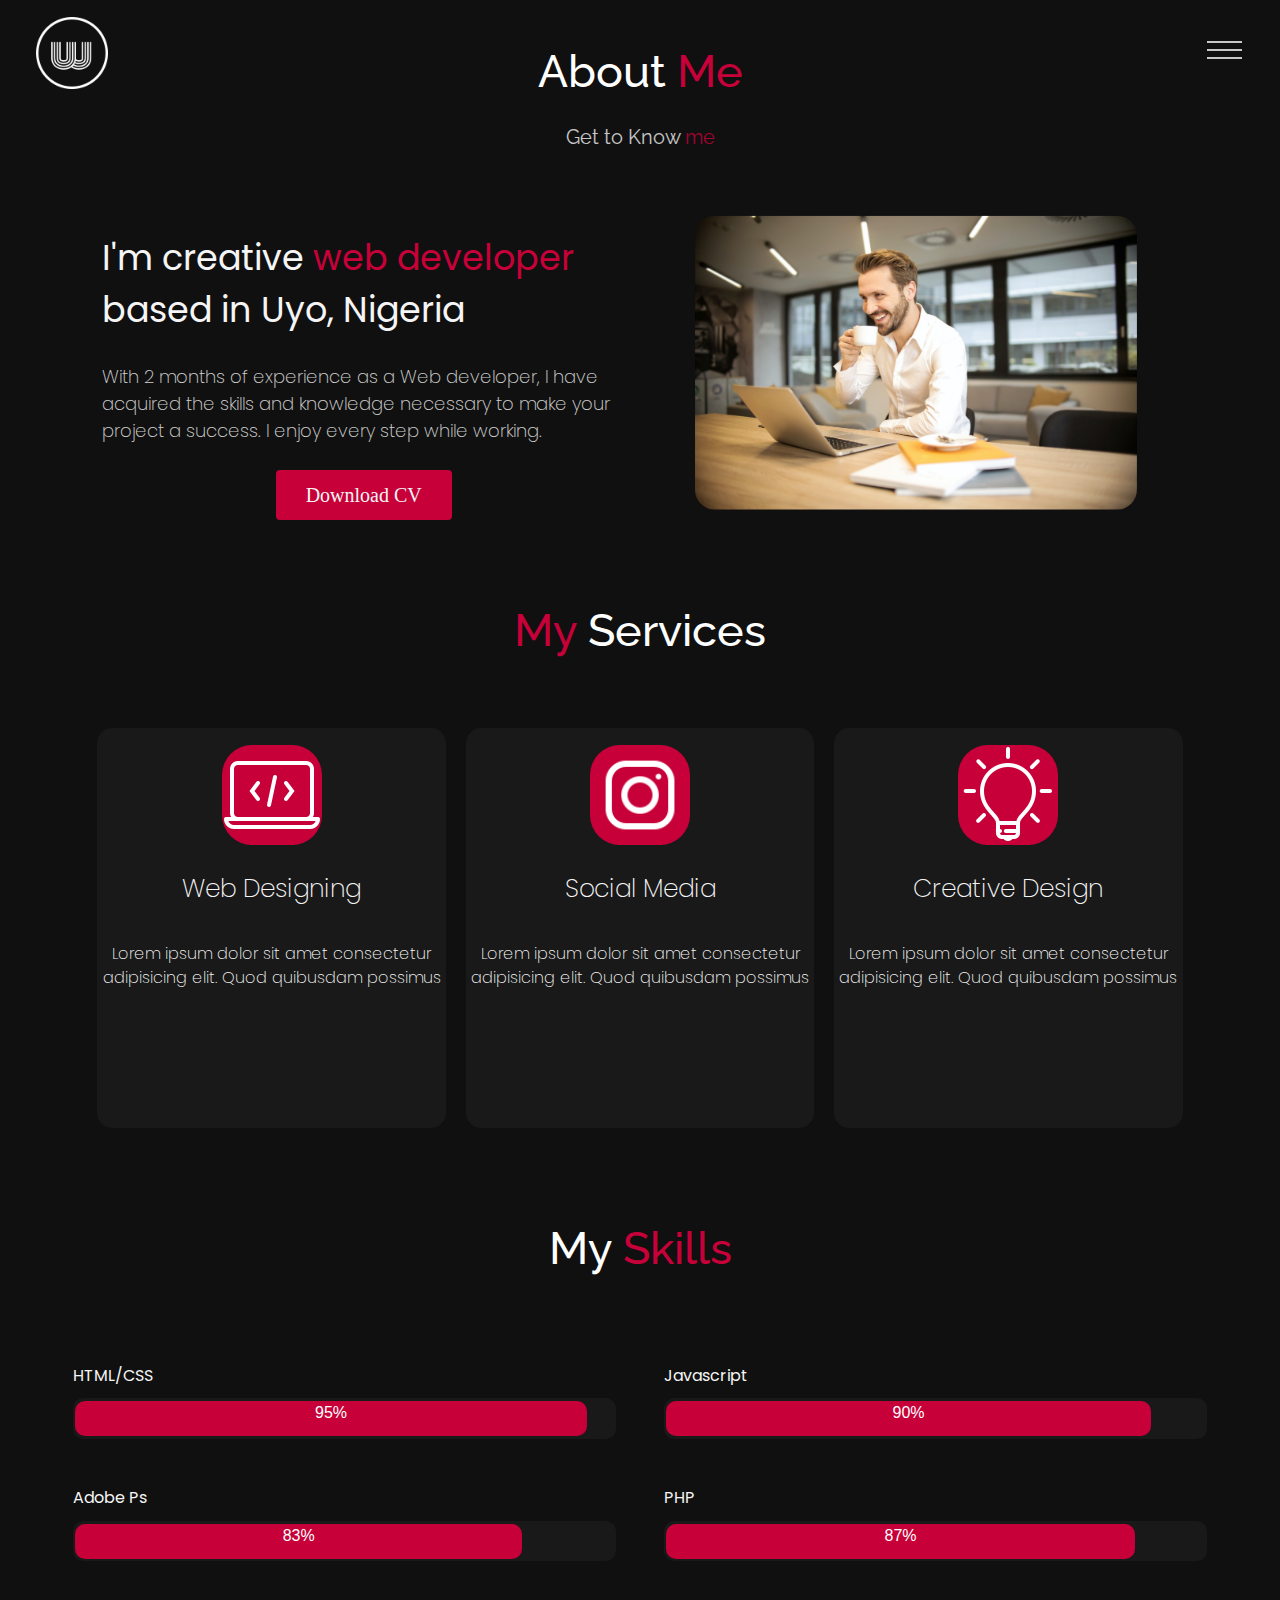
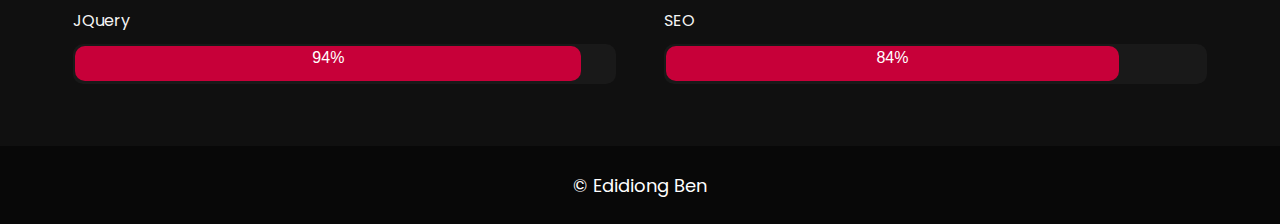
<file: about.html>
<!DOCTYPE html>
<html lang="en">
    <head>
        <meta charset="UTF-8">
        <title>About</title>
        <link rel="stylesheet" href="css/bootstrap.min.css">
        <link rel="stylesheet" href="css/main.css">
        <link rel="stylesheet" href="css/about.css">
        <link rel="icon" href="images/favicon.png">
    </head>
    <body>

        <!--Navigation Section-->
        <nav>
            <a href="index.html"><img src="images/willy%20wonka%20logo.png" class="website-logo" alt="logo"></a>
            <a href="nav.html">
                <div class="menu-bar" onclick="myFunction(this)">
                    <div class="bar1"></div>
                    <div class="bar2"></div>
                    <div class="bar3"></div>
                </div>
            </a>
        </nav>

        <!--About Me Section-->
        <section class="about-me">
            <div class="container-fluid">
                <div class="about-me-holder">
                    <div class="about-me-box sub-heading"><p>About <span class="pink">Me</span></p></div>
                    <div class="get-to-know-me-box minor-heading"><p>Get to Know <span class="pink">me</span></p></div>
                </div>

                <div class="row experience-container">
                    <div class="col-md-6 about-box">
                        <p class="about-first-line">I'm creative <span class="pink"> web developer</span> based in Uyo, Nigeria</p>
                        <p class="about-second-line">With 2 months of experience as a Web developer, I have acquired the skills and knowledge necessary to make your project a success. I enjoy every step while working.</p>
                        <div class="download-cv"><button>Download CV</button></div>
                    </div>

                    <div class="col-md-6 experience-image-box">
                        <img src="images/about.jpg" class="experience-image">
                    </div>
                </div>
            </div>
        </section>

        <!--My Services Section-->
        <section class="my-services">
            <div class="container-fluid">
                <div class="my-services-box sub-heading"><p><span class="pink">My</span> Services</p></div>

                <div class="row my-services-list">
                    <div class="col-lg-4 service-card-holder">
                        <div class="web-designing service-card">
                            <img src="images/coding.png" class="service-card-logo">
                            <div class="service-card-title"><p>Web Designing</p></div>
                            <div class="service-card-explanation">
                                <p>Lorem ipsum dolor sit amet consectetur adipisicing elit. Quod quibusdam possimus</p>
                            </div>
                        </div>
                    </div>

                    <div class="col-lg-4 service-card-holder">
                        <div class="social-media service-card">
                            <img src="images/instagram.png" class="service-card-logo">
                            <div class="service-card-title"><p>Social Media</p></div>
                            <div class="service-card-explanation">
                                <p>Lorem ipsum dolor sit amet consectetur adipisicing elit. Quod quibusdam possimus</p>
                            </div>
                        </div>
                    </div>
                    
                    <div class="col-lg-4 service-card-holder">
                        <div class="creative-design service-card">
                            <img src="images/bulb.png" class="service-card-logo">
                            <div class="service-card-title"><p>Creative Design</p></div>
                            <div class="service-card-explanation">
                                <p>Lorem ipsum dolor sit amet consectetur adipisicing elit. Quod quibusdam possimus</p>
                            </div>
                        </div>
                    </div>
                </div>
            </div>
        </section>

        <section class="my-skills">
            <div class="container-fluid">
                <div class="my-skills-box sub-heading"><p>My <span class="pink">Skills</span></p></div>

                <div class="row my-skills-list">
                    <div class="col-md-6 html/css skill-card">
                        <div class="skill-title">HTML/CSS</div>
                        <div class="skill-percentage">
                            <div class="percent">95%</div>
                        </div>
                    </div>

                    <div class="col-md-6 javascript skill-card">
                        <div class="skill-title">Javascript</div>
                        <div class="skill-percentage">
                            <div class="percent">90%</div>
                        </div>
                    </div>

                    <div class="col-md-6 adobe-ps skill-card">
                        <div class="skill-title">Adobe Ps</div>
                        <div class="skill-percentage">
                            <div class="percent">83%</div>
                        </div>
                    </div>

                    <div class="col-md-6 php skill-card">
                        <div class="skill-title">PHP</div>
                        <div class="skill-percentage">
                            <div class="percent">87%</div>
                        </div>
                    </div>

                    <div class="col-md-6 jquery skill-card">
                        <div class="skill-title">JQuery</div>
                        <div class="skill-percentage">
                            <div class="percent">94%</div>
                        </div>
                    </div>

                    <div class="col-md-6 seo skill-card">
                        <div class="skill-title">SEO</div>
                        <div class="skill-percentage">
                            <div class="percent">84%</div>
                        </div>
                    </div>
                </div>
            </div>
        </section>

        <footer>
            <div class="footer-text">&copy Edidiong Ben</div>
        </footer>

        <!--Bootstrap Scripts-->
        <script src="js/jquery.slim.min.js"></script>
        <script src="js/bootstrap.bundle.min.js"></script>
        <script src="js/index.js"></script>
        <script type="text/javascript" src="js/text-rotate.js"></script>
    </body>
</html>
</file>
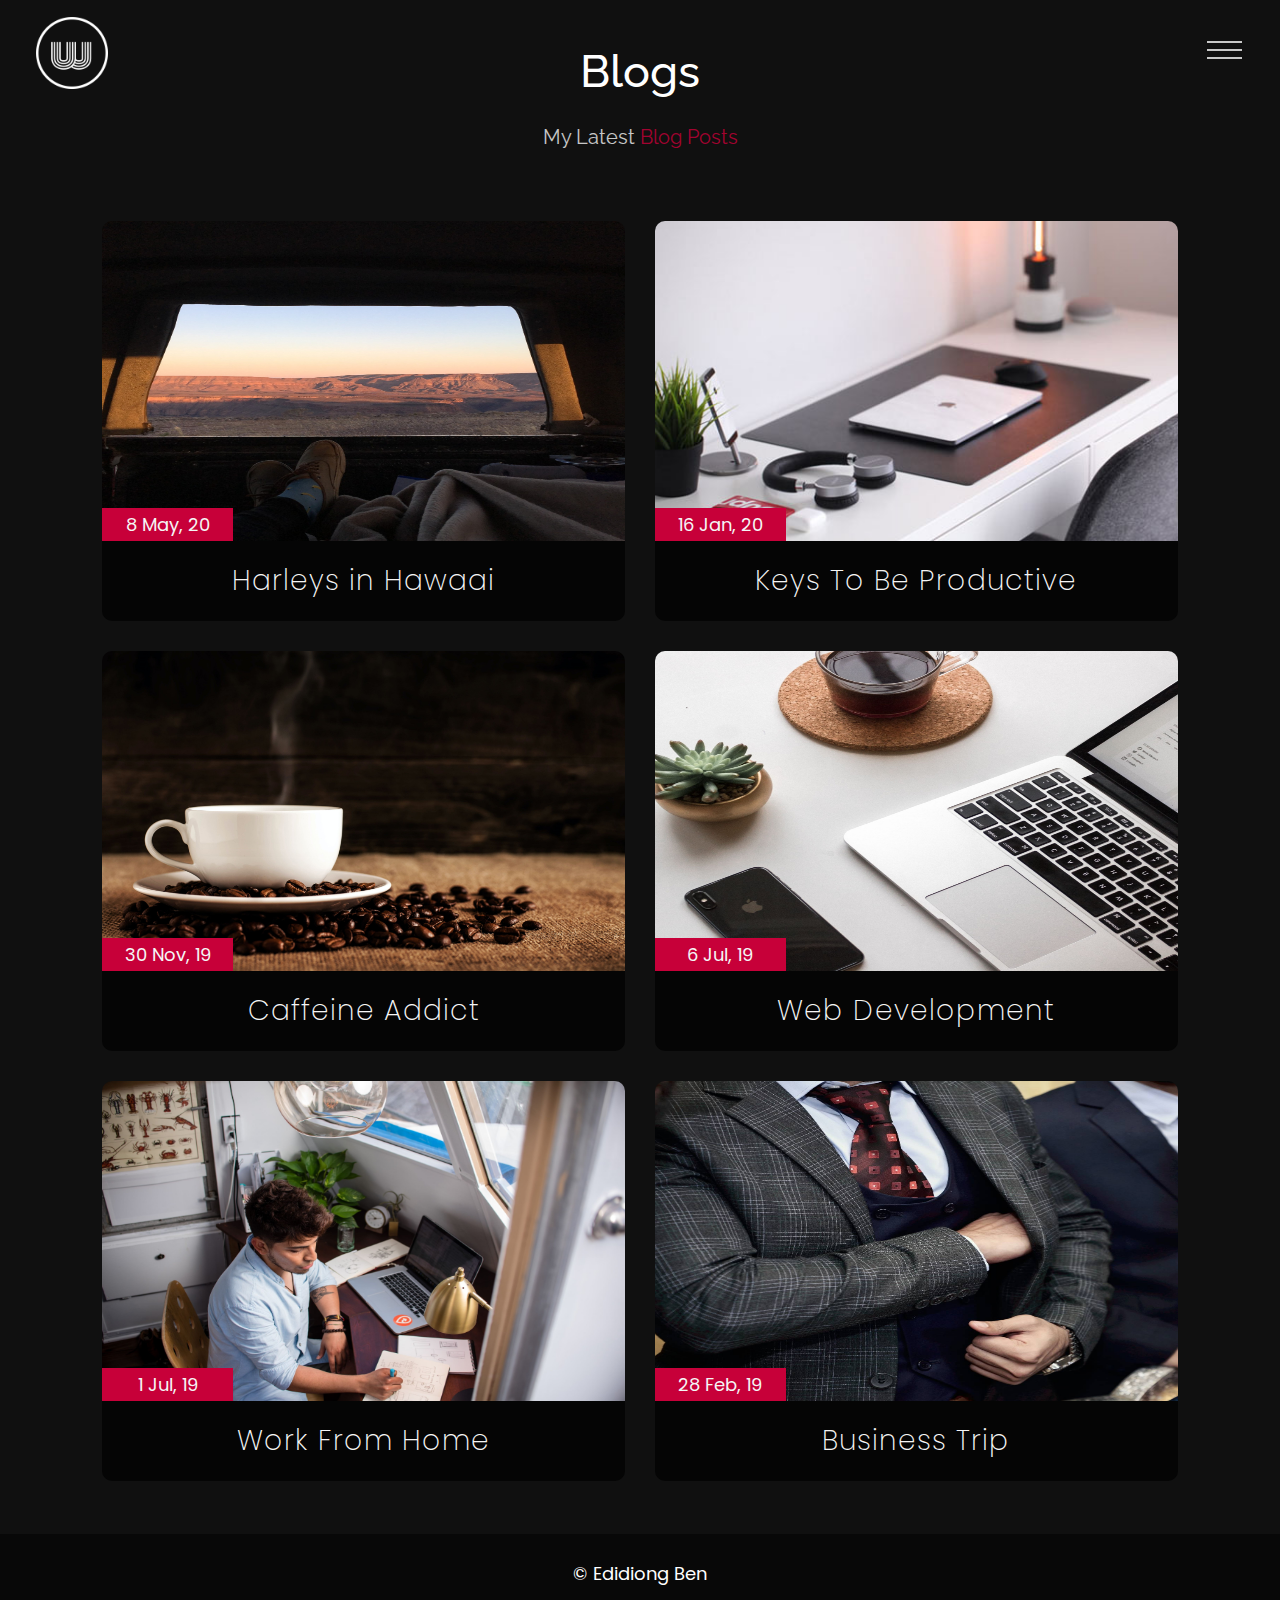
<file: blogs.html>
<!DOCTYPE html>
<html lang="en">
    <head>
        <meta charset="UTF-8">
        <title>Blogs</title>
        <link rel="stylesheet" href="css/bootstrap.min.css">
        <link rel="stylesheet" href="css/main.css">
        <link rel="stylesheet" href="css/blogs.css">
        <link rel="icon" href="images/favicon.png">
    </head>
    <body>

        <!--Navigation Section-->
        <nav>
            <a href="index.html"><img src="images/willy%20wonka%20logo.png" class="website-logo" alt="logo"></a>
            <a href="nav.html">
                <div class="menu-bar" onclick="myFunction(this)">
                    <div class="bar1"></div>
                    <div class="bar2"></div>
                    <div class="bar3"></div>
                </div>
            </a>
        </nav>

        <!--Blogs Section-->
        <section class="blogs">
            <div class="container-fluid">
                <div class="blogs-holder">
                    <div class="blog-box sub-heading"><p>Blogs</p></div>
                    <div class="my-latest-blog-posts-box minor-heading"><p>My Latest <span class="pink">Blog Posts</span></p></div>
                </div>

                <div class="row blog-posts-list">
                    <div class="col-lg-6 blog-post-card-holder">
                        <div class="harleys-in-hawaai blog-post-card">
                            <div class="blog-post-img-holder">
                                <img src="images/post-one.jpg" class="blog-post-img">
                                <div class="date-holder">8 May, 20</div>
                            </div>
                            <div class="blog-post-description-holder">
                                <p class="blog-post-description">Harleys in Hawaai</p>
                            </div>
                        </div>
                    </div>

                    <div class="col-lg-6 blog-post-card-holder">
                        <div class="keys-to-be-productive blog-post-card">
                            <div class="blog-post-img-holder">
                                <img src="images/post-two.jpg" class="blog-post-img">
                                <div class="date-holder">16 Jan, 20</div>
                            </div>
                            <div class="blog-post-description-holder">
                                <p class="blog-post-description">Keys To Be Productive</p>
                            </div>
                        </div>
                    </div>

                    <div class="col-lg-6 blog-post-card-holder">
                        <div class="caffeine-addict blog-post-card">
                            <div class="blog-post-img-holder">
                                <img src="images/post-three.jpg" class="blog-post-img">
                                <div class="date-holder">30 Nov, 19</div>
                            </div>
                            <div class="blog-post-description-holder">
                                <p class="blog-post-description">Caffeine Addict</p>
                            </div>
                        </div>
                    </div>

                    <div class="col-lg-6 blog-post-card-holder">
                        <div class="web-development blog-post-card">
                            <div class="blog-post-img-holder">
                                <img src="images/post-four.jpg" class="blog-post-img">
                                <div class="date-holder">6 Jul, 19</div>
                            </div>
                            <div class="blog-post-description-holder">
                                <p class="blog-post-description">Web Development</p>
                            </div>
                        </div>
                    </div>

                    <div class="col-lg-6 blog-post-card-holder">
                        <div class="work-from-home blog-post-card">
                            <div class="blog-post-img-holder">
                                <img src="images/post-five.jpg" class="blog-post-img">
                                <div class="date-holder">1 Jul, 19</div>
                            </div>
                            <div class="blog-post-description-holder">
                                <p class="blog-post-description">Work From Home</p>
                            </div>
                        </div>
                    </div>

                    <div class="col-lg-6 blog-post-card-holder">
                        <div class="business-trip blog-post-card">
                            <div class="blog-post-img-holder">
                                <img src="images/post-six.jpg" class="blog-post-img">
                                <div class="date-holder">28 Feb, 19</div>
                            </div>
                            <div class="blog-post-description-holder">
                                <p class="blog-post-description">Business Trip</p>
                            </div>
                        </div>
                    </div>
                </div>

            </div>
        </section>


        <footer>
            <div class="footer-text">&copy Edidiong Ben</div>
        </footer>

        <!--Bootstrap Scripts-->
        <script src="js/jquery.slim.min.js"></script>
        <script src="js/bootstrap.bundle.min.js"></script>
        <script src="js/index.js"></script>
        <script type="text/javascript" src="js/text-rotate.js"></script>
    </body>
</html>
</file>
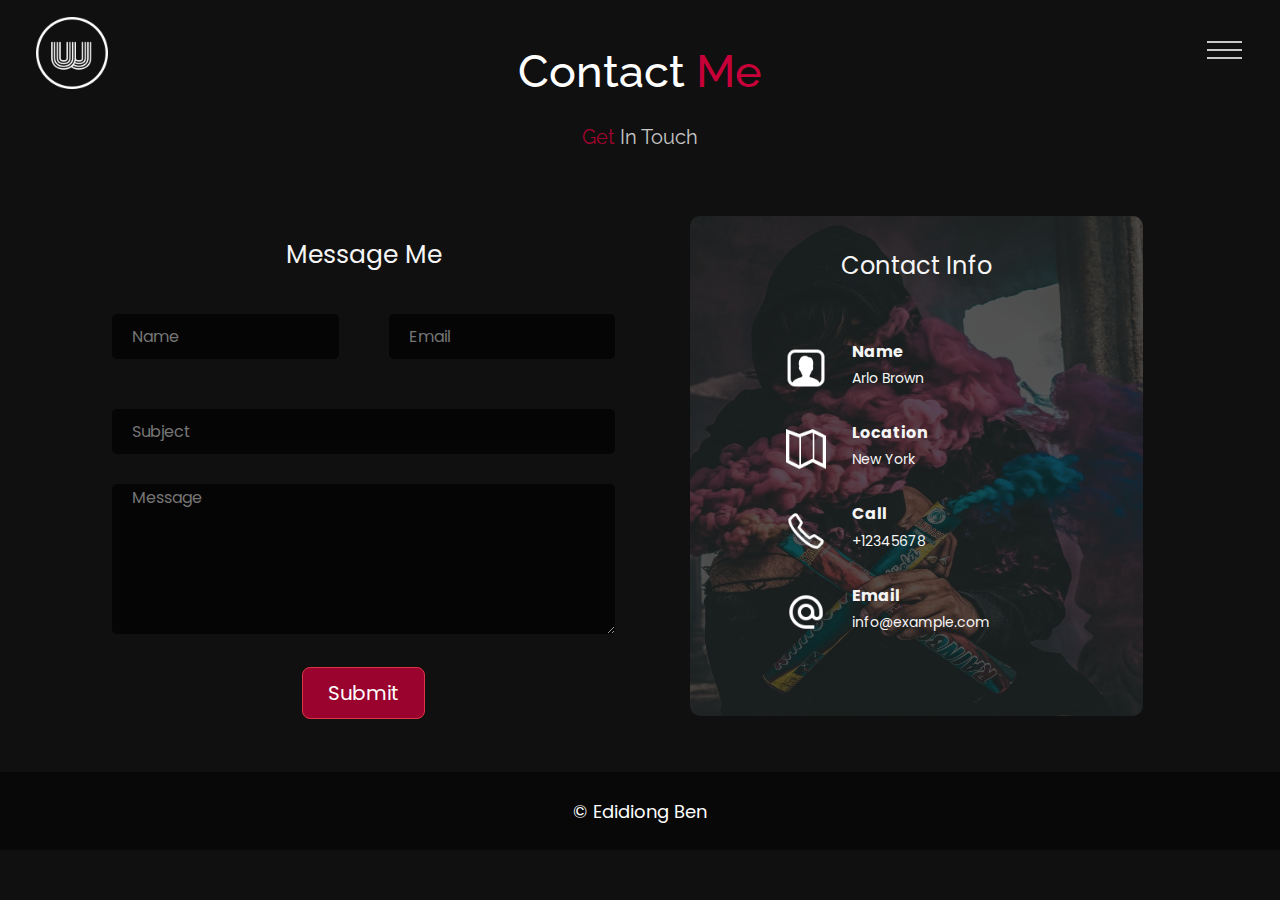
<file: contact.html>
<!DOCTYPE html>
<html lang="en">
    <head>
        <meta charset="UTF-8">
        <title>Contact Me</title>
        <link rel="stylesheet" href="css/bootstrap.min.css">
        <link rel="stylesheet" href="css/main.css">
        <link rel="stylesheet" href="css/contact.css">
        <link rel="icon" href="images/favicon.png">
    </head>
    <body>

        <!--Navigation Section-->
        <nav>
             <a href="index.html"><img src="images/willy%20wonka%20logo.png" class="website-logo" alt="logo"></a>
            <a href="nav.html">
                <div class="menu-bar" onclick="myFunction(this)">
                    <div class="bar1"></div>
                    <div class="bar2"></div>
                    <div class="bar3"></div>
                </div>
            </a>
        </nav>

        <!--Contact Me Section-->
        <section class="blogs">
            <div class="container-fluid">
                <div class="blogs-holder">
                    <div class="blog-box sub-heading"><p>Contact <span class="pink">Me</span> </p></div>
                    <div class="my-latest-blog-posts-box minor-heading"><p><span class="pink">Get </span> In Touch</p></div>
                </div>

                <div class="row contact-row">
                    <div class="col-lg-6 form-col contact-col">
                        <div class="message-me-box"><p>Message Me</p></div>

                        <form action="#" method="post" class="contact-form">
                            <div class="name-email">
                                <input type="text" name="name" id="name" placeholder="Name" class="input-box" >
                                <input type="email" name="email" id="email" placeholder="Email" class="input-box"><br>
                            </div>

                            <div class="subject-message">
                                <input type="text" name="subject" id="subject" placeholder="Subject" class="input-box">
                                <textarea name="message" id="message" placeholder="Message" class="input-box"></textarea>
                            </div>

                            <div class="submit-button">
                                <div class="view-project-button">
                                    <button type="submit" class="btn btn-danger btn-lg">Submit</button>
                                </div>
                            </div>
                        </form>
                    </div>

                    <div class="col-lg-6 contact-info-col contact-col">
                        <div class="contact-back-holder">
                            <div class="info-holder">
                                <div class="contact-info-box"><p>Contact Info</p></div>
                                <div class="info">
                                    <div class="contact-card-details-holder">
                                        <div class="contact-card-detail">
                                            <div class="contact-card-detail-picture-holder">
                                                <img src="images/icon-name.png" class="contact-card-detail-picture">
                                            </div>
                                            <div class="contact-card-detail-info">
                                                <div class="contact-card-detail-title">Name</div>
                                                <div class="contact-card-detail-desc">Arlo Brown</div>
                                            </div>
                                        </div>
                                        <div class="contact-card-detail">
                                            <div class="contact-card-detail-picture-holder">
                                                <img src="images/icon-location.png" class="contact-card-detail-picture">
                                            </div>
                                            <div class="contact-card-detail-info">
                                                <div class="contact-card-detail-title">Location</div>
                                                <div class="contact-card-detail-desc">New York</div>
                                            </div>
                                        </div>
                                        <div class="contact-card-detail">
                                            <div class="contact-card-detail-picture-holder">
                                                <img src="images/icon-phone.png" class="contact-card-detail-picture">
                                            </div>
                                            <div class="contact-card-detail-info">
                                                <div class="contact-card-detail-title">Call</div>
                                                <div class="contact-card-detail-desc">+12345678</div>
                                            </div>
                                        </div>
                                        <div class="contact-card-detail">
                                            <div class="contact-card-detail-picture-holder">
                                                <img src="images/icon-email.png" class="contact-card-detail-picture">
                                            </div>
                                            <div class="contact-card-detail-info">
                                                <div class="contact-card-detail-title">Email</div>
                                                <div class="contact-card-detail-desc">info@example.com</div>
                                            </div>
                                        </div>
                                    </div>
                                </div>
                            </div>
                            <img src="images/contact-back.jpg" class="contact-back">
                        </div>
                    </div>
                </div>
            </div>
        </section>


        <footer>
            <div class="footer-text">&copy Edidiong Ben</div>
        </footer>

        <!--Bootstrap Scripts-->
        <script src="js/jquery.slim.min.js"></script>
        <script src="js/bootstrap.bundle.min.js"></script>
        <script src="js/index.js"></script>
        <script type="text/javascript" src="js/text-rotate.js"></script>
    </body>
</html>
</file>
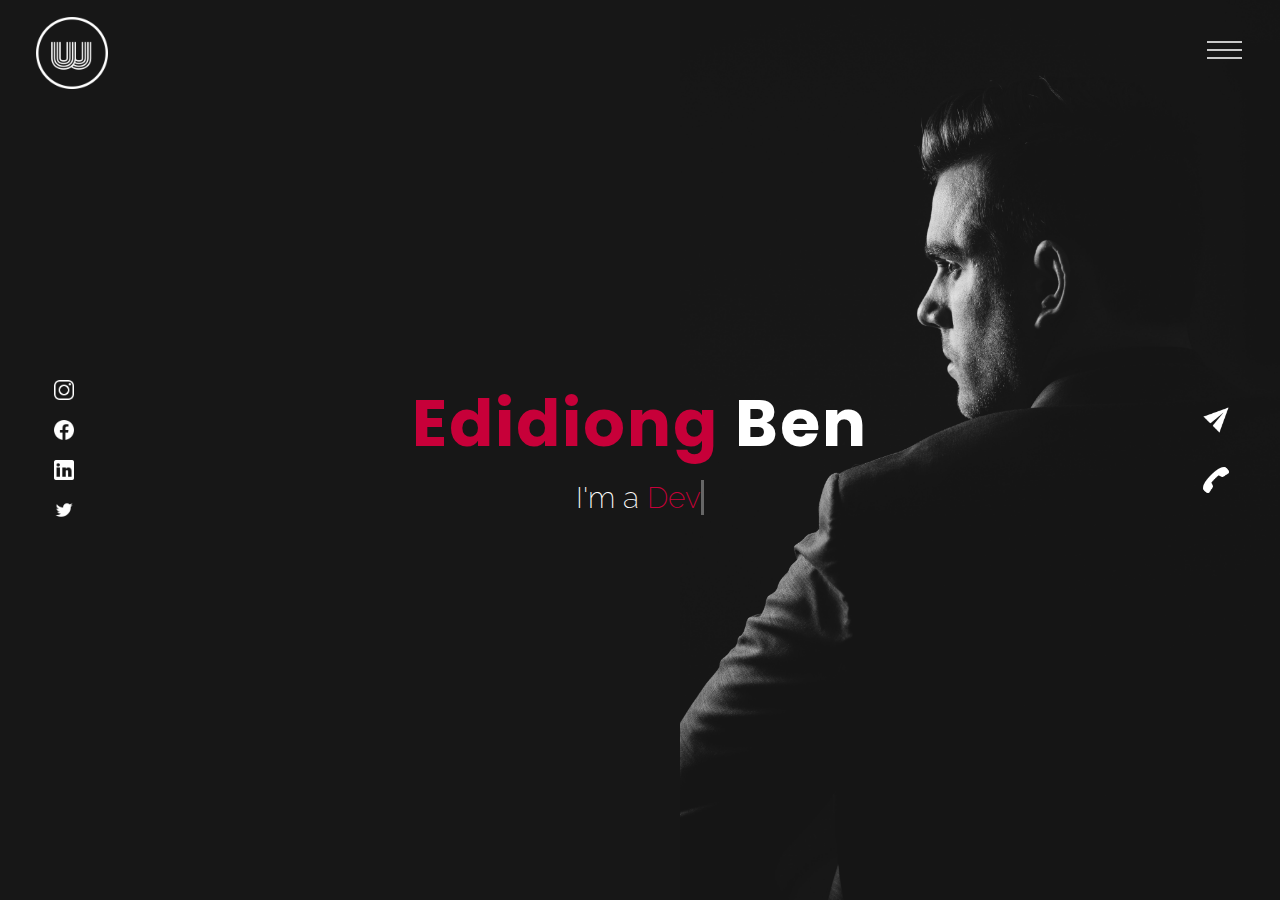
<file: home.html>
<!DOCTYPE html>
<html lang="en">
    <head>
        <meta charset="UTF-8">
        <title>Home</title>
        <link rel="stylesheet" href="css/bootstrap.min.css">
        <link rel="stylesheet" href="css/main.css">
        <link rel="stylesheet" href="css/home.css">
        <link rel="icon" href="images/favicon.png">
    </head>
    <body>

        <!--Navigation Section-->
        <nav>
            <a href="home.html"><img src="images/willy%20wonka%20logo.png" class="website-logo" alt="logo"></a>
            <a href="nav.html">
                <div class="menu-bar" onclick="myFunction(this)">
                    <div class="bar1"></div>
                    <div class="bar2"></div>
                    <div class="bar3"></div>
                </div>
            </a>
        </nav>


        <!--Header Section-->
        <header>
            <img src="images/man.jpg" class="my-picture" alt="edidiong-ben">

            <div class="left-pane pane">
                <div class="logo-carousel">
                    <a href="https://www.instagram.com/iamemmanueludosen/?hl=en" target="_blank"><div class="logo-holder"><img src="images/instagram%20logo.png" class="logo" alt="logo"></div></a>
                    <a href="https://web.facebook.com/Solvedissues/" target="_blank"><div class="logo-holder"><img src="images/facebook%20logo.png" class="logo" alt="logo"></div></a>
                    <div class="logo-holder"><img src="images/linkedin%20logo.png" class="logo" alt="logo"></div>
                    <a href="https://twitter.com/zeropointitfirm" target="_blank"><div class="logo-holder"><img src="images/twitter%20logo.png" class="logo" alt="logo"></div></a>
                </div>
            </div>

            <div class="right-pane pane">
                <div class="logo-carousel">
                    <div class="logo-holder"><img src="images/mail.png" class="logo" alt="logo"></div>
                    <div class="logo-holder"><img src="images/call.png" class="logo" alt="logo"></div>
                </div>
            </div>

            <div class="intro-box">
                <div class="name"><p><span class="pink">Edidiong </span>Ben</p></div>
                <div class="skills">
                    <p>I'm a <span class="txt-rotate pink" data-period="2000" data-rotate='[ "Developer.", "Designer.", "Freelancer.", "Blogger.", "Pretty Guy." ]'></span></p>
                </div>
            </div>

        </header>

        <!--Bootstrap Scripts-->
        <script src="js/jquery.slim.min.js"></script>
        <script src="js/bootstrap.bundle.min.js"></script>
        <script src="js/index.js"></script>
        <script type="text/javascript" src="js/text-rotate.js"></script>
    </body>
</html>
</file>
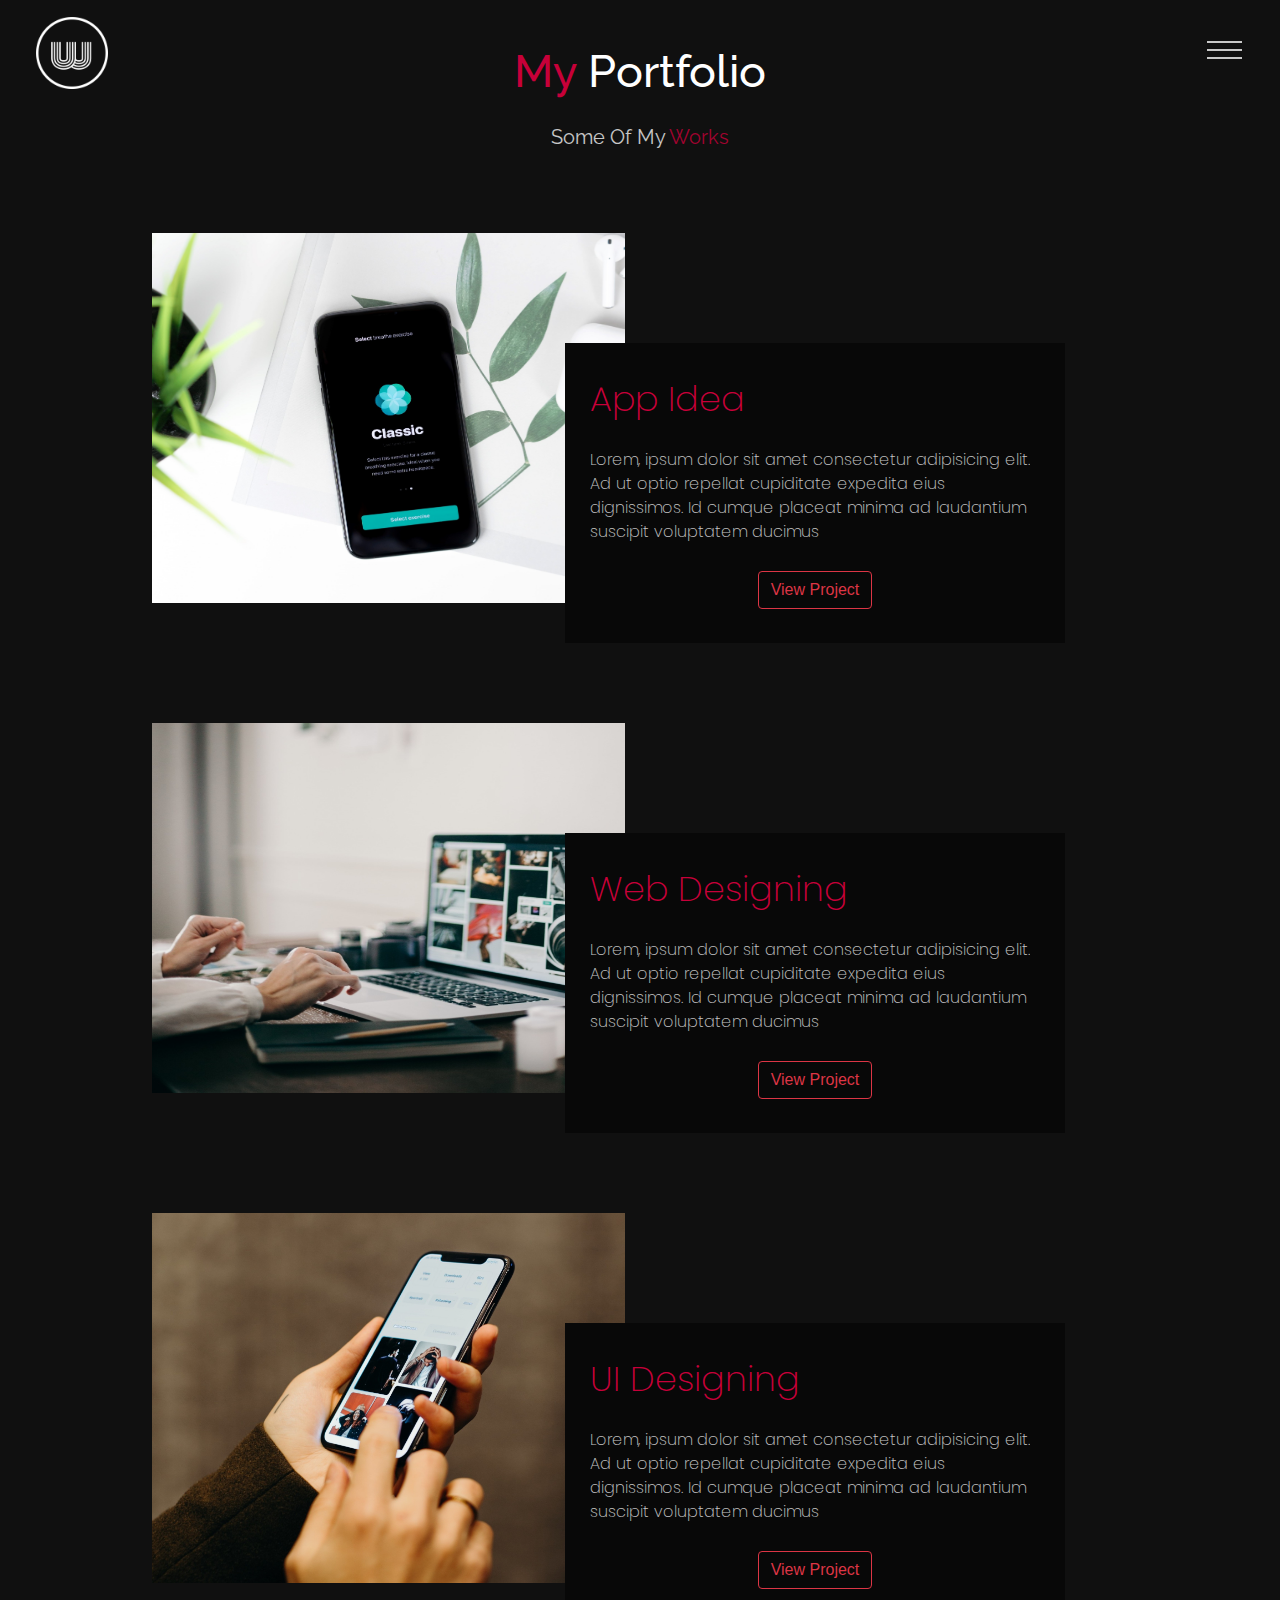
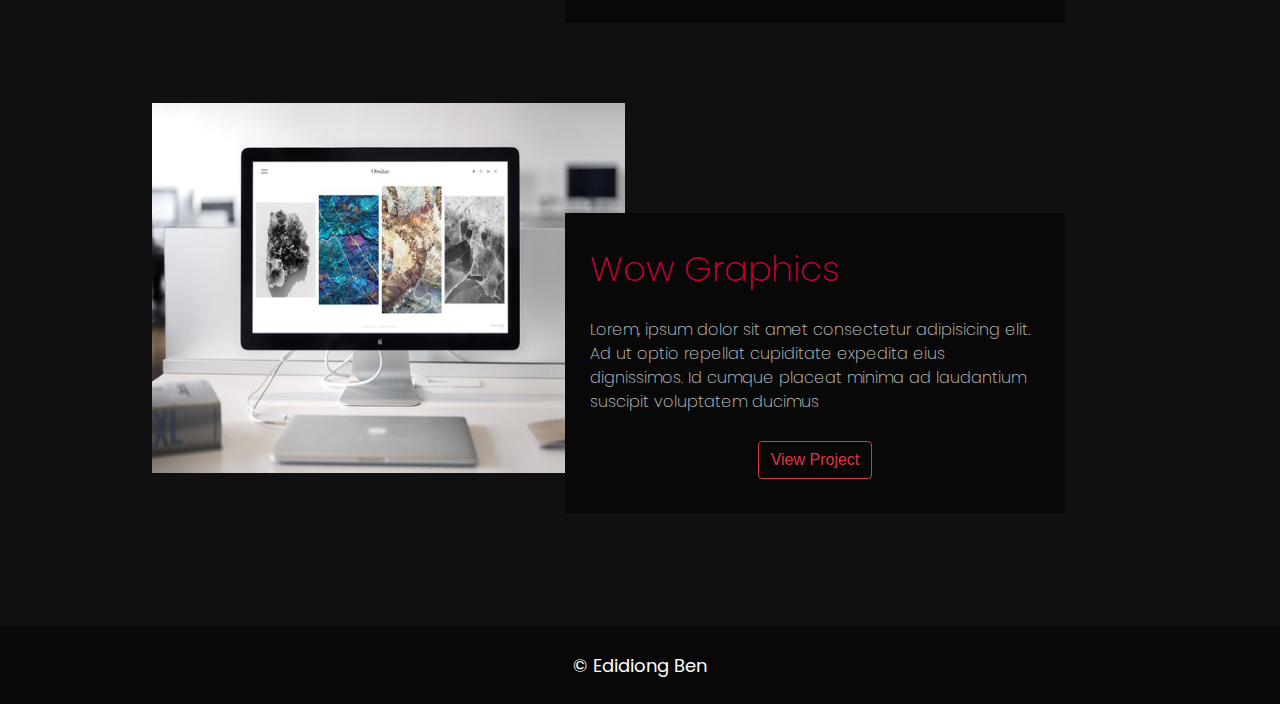
<file: portfolio.html>
<!DOCTYPE html>
<html lang="en">
    <head>
        <meta charset="UTF-8">
        <title>My Portfolio</title>
        <link rel="stylesheet" href="css/bootstrap.min.css">
        <link rel="stylesheet" href="css/main.css">
        <link rel="stylesheet" href="css/portfolio.css">
        <link rel="icon" href="images/favicon.png">
    </head>
    <body>

        <!--Navigation Section-->
        <nav>
            <a href="index.html"><img src="images/willy%20wonka%20logo.png" class="website-logo" alt="logo"></a>
            <a href="nav.html">
                <div class="menu-bar" onclick="myFunction(this)">
                    <div class="bar1"></div>
                    <div class="bar2"></div>
                    <div class="bar3"></div>
                </div>
            </a>
        </nav>

        <!--Portfolio Section-->
        <section class="blogs">
            <div class="container-fluid">
                <div class="my-portfolio-holder">
                    <div class="my-portfolio-box sub-heading"><p><span class="pink">My </span> Portfolio</p></div>
                    <div class="some-of-my-works-box minor-heading"><p>Some Of My <span class="pink">Works</span></p></div>
                </div>

                <div class="portfolio-list">
                    <div class="row app-idea portfolio-card">
                        <div class="col-lg-6 portfolio-img-holder">
                            <img src="images/portfolio-first.jpg" class="portfolio-img">
                        </div>
                        <div class="col-lg-6 portfolio-desc-box-holder">
                            <div class="portfolio-desc-box">
                                <div class="desc-title"><span class="pink">App Idea</span></div>
                                <div class="desc">
                                    <p>
                                        Lorem, ipsum dolor sit amet consectetur adipisicing elit. Ad ut optio repellat cupiditate
                                        expedita eius dignissimos. Id cumque placeat minima ad laudantium suscipit voluptatem ducimus
                                    </p>
                                </div>
                                <div class="view-project-button">
                                    <button type="button" class="btn btn-outline-danger">View Project</button>
                                </div>
                            </div>
                        </div>
                    </div>

                    <div class="row web-designing portfolio-card">
                        <div class="col-lg-6 portfolio-img-holder">
                            <img src="images/portfolio-second.jpg" class="portfolio-img">
                        </div>
                        <div class="col-lg-6 portfolio-desc-box-holder">
                            <div class="portfolio-desc-box">
                                <div class="desc-title"><span class="pink">Web Designing</span></div>
                                <div class="desc">
                                    <p>
                                        Lorem, ipsum dolor sit amet consectetur adipisicing elit. Ad ut optio repellat cupiditate
                                        expedita eius dignissimos. Id cumque placeat minima ad laudantium suscipit voluptatem ducimus
                                    </p>
                                </div>
                                <div class="view-project-button">
                                    <button type="button" class="btn btn-outline-danger">View Project</button>
                                </div>
                            </div>
                        </div>
                    </div>

                    <div class="row ui-designing portfolio-card">
                        <div class="col-lg-6 portfolio-img-holder">
                            <img src="images/portfolio-third.jpg" class="portfolio-img">
                        </div>
                        <div class="col-lg-6 portfolio-desc-box-holder">
                            <div class="portfolio-desc-box">
                                <div class="desc-title"><span class="pink">UI Designing</span></div>
                                <div class="desc">
                                    <p>
                                        Lorem, ipsum dolor sit amet consectetur adipisicing elit. Ad ut optio repellat cupiditate
                                        expedita eius dignissimos. Id cumque placeat minima ad laudantium suscipit voluptatem ducimus
                                    </p>
                                </div>
                                <div class="view-project-button">
                                    <button type="button" class="btn btn-outline-danger">View Project</button>
                                </div>
                            </div>
                        </div>
                    </div>

                    <div class="row wow-graphics portfolio-card">
                        <div class="col-lg-6 portfolio-img-holder">
                            <img src="images/portfolio-fourth.jpg" class="portfolio-img">
                        </div>
                        <div class="col-lg-6 portfolio-desc-box-holder">
                            <div class="portfolio-desc-box">
                                <div class="desc-title"><span class="pink">Wow Graphics</span></div>
                                <div class="desc">
                                    <p>
                                        Lorem, ipsum dolor sit amet consectetur adipisicing elit. Ad ut optio repellat cupiditate
                                        expedita eius dignissimos. Id cumque placeat minima ad laudantium suscipit voluptatem ducimus
                                    </p>
                                </div>
                                <div class="view-project-button">
                                    <button type="button" class="btn btn-outline-danger">View Project</button>
                                </div>
                            </div>
                        </div>
                    </div>
                </div>

            </div>
        </section>


        <footer>
            <div class="footer-text">&copy Edidiong Ben</div>
        </footer>

        <!--Bootstrap Scripts-->
        <script src="js/jquery.slim.min.js"></script>
        <script src="js/bootstrap.bundle.min.js"></script>
        <script src="js/index.js"></script>
        <script type="text/javascript" src="js/text-rotate.js"></script>
    </body>
</html>
</file>
<file: css/main.css>
@import url('https://fonts.googleapis.com/css2?family=Poppins:ital,wght@0,400;0,500;0,600;0,700;0,800;0,900;1,700&family=Raleway:ital,wght@0,100;0,200;0,300;0,400;0,500;0,600;0,700;0,800;0,900;1,100;1,200;1,300;1,400;1,500;1,600;1,700;1,800;1,900&display=swap');

.pink {
    color: #C70039;
}

.container-fluid {
    padding: 3% 8%;
}

* {
    box-sizing: border-box;
}

html, body {
    margin: 0;
    padding: 0;
}

body {
    background-color: #101010;
    color: #FFF;
}

.sub-heading {
    font-size: 45px;
    font-family: 'Raleway', sans-serif;
    font-weight: 500;
    text-align: center;
  /*  padding-top: 1%;
    padding-bottom: 1%;*/
}

.minor-heading {
    font-size: 20px;
    font-family: 'Raleway', sans-serif;
    color: whitesmoke;
    font-weight: 400;
    text-align: center;
    opacity: .8;
}


/*Navigation Section*/
nav {
    z-index: 10;
    position: fixed;
    width: 100%;
}

.website-logo {
    position: relative;
    height: 80px;
    margin: 1% 2.5% 0.5%;
}

.menu-bar {
    position: absolute;
    display: inline-block;
    top: 50%;
    transform: translateY(-50%);
    right: 3%;
    cursor: pointer;
}

.bar1, .bar2, .bar3 {
    width: 35px;
    height: 2px;
    background-color: #C8C8C8;
    margin: 6px 0;
    transition: 0.4s;
}

/* Rotate first bar */
.change .bar1 {
    /*-webkit-transform: rotate(-45deg) translate(-9px, 6px);*/
    transform: rotate(-45deg) translate(-9px, 6px) ;
}

/* Fade out the second bar */
.change .bar2 {
    opacity: 0;
}

/* Rotate last bar */
.change .bar3 {
    /*-webkit-transform: rotate(45deg) translate(-8px, -8px);*/
    transform: rotate(45deg) translate(-8px, -8px) ;
}


/*Footer Section*/
footer {
    font-family: poppins, sans-serif;
    font-size: 18px;
    font-weight: 400;
    background-color: #080808;
    padding: 2%;
}

.footer-text {
    text-align: center;
}
</file>
<file: css/about.css>
/*About Me Section*/
.about-me {

}

.about-me-holder {

}

.about-me-box{

}

.experience-container {
    margin-top: 5%;
}

.about-box {
    position: relative;
}

.about-first-line {
    margin-top: 5%;
    color: whitesmoke;
    font-size: 35px;
    font-family: 'Poppins', sans-serif;
    font-weight: 400;
}

.about-second-line {
    margin-top: 5%;
    opacity: .8;
    font-size: 18px;
    font-weight: 200;
    font-family: "Poppins", sans-serif;
}

.download-cv {
    text-align: center;
    margin-top: 5%;
}

.download-cv button {
    padding: 10px 30px;
    background-color: #C70039;
    color: whitesmoke;
    border: none;
    font-size: 20px;
    font-family: aileron, serif;
    border-radius: 4px;
    font-weight: 400;
}

.experience-image-box {
    position: relative;
}

.experience-image {
    position: absolute;
    float: right;
    width: 80%;
    border-radius: 20px;
    top: 50%;
    left: 50%;
    margin: 0;
    transform: translate(-50%, -50%);
}


/*My Services Section*/
.my-services .container-fluid {
    padding: 3% 8%;
}

.my-services-list {
    margin-top: 5%;
}

.service-card-holder {
    padding: 10px;
}

.service-card {
    background-color: #191919;
    border-radius: 15px;
    text-align: center;
    height: 400px;
    /*margin: 0 0.5px;*/
}

.service-card-logo {
    background-color: #C70039;
    border-radius: 30px;
    height: 100px;
    margin-top: 5%;
}

.service-card-title {
    font-family: poppins, sans-serif;
    font-weight: 200;
    font-size: 25px;
    color: whitesmoke;
    margin-top: 7%;
}

.service-card-explanation {
    margin-top: 10%;
    font-family: poppins, sans-serif;
    font-weight: 200;
    font-size: 16px;
    color: whitesmoke;
}


/*My Skills Section*/
.my-skills .container-fluid {
    padding: 3% 5%;
}

.my-skills-list {
    margin-top: 5%;
}

.skill-card {
    padding: 2% 2%;
}

.skill-title {
    font-family: poppins, sans-serif;
    color: whitesmoke;
    display: inline-block;
}

.skill-percentage {
    background-color: #191919;
    border-radius: 10px;
    padding: 0.5%;
    margin-top: 2%;
}

.percent {
    background-color: #C70039;
    border-radius: 10px;
    height: 35px;
    text-align: center;
}

.html\/css .percent {
    width: 95%;
}

.javascript .percent {
    width: 90%;
}

.adobe-ps .percent {
    width: 83%;
}

.php .percent {
    width: 87%;
}

.jquery .percent {
    width: 94%;
}

.seo .percent {
    width: 84%;
}
</file>
<file: css/blogs.css>
/*Blogs Section*/
.blogs {

}

.blog-posts-list {
    margin-top: 5%;
}

.blog-post-card-holder {
    padding: 15px;
}

.blog-post-card {
    border-radius: 10px;
    text-align: center;
    height: 400px;
}

.blog-post-img-holder {
    position: relative;
    height: 80%;
    border-top-right-radius: 10px;
    border-top-left-radius: 10px;
}

.date-holder {
    background-color: #C70039;
    width: 25%;
    text-align: center;
    position: absolute;
    bottom: 0;
    left: 0;
    padding: 3px;
    color: whitesmoke;
    font-size: 18px;
    font-weight: 400;
    font-family: poppins, sans-serif;
    z-index: 10;
}

.blog-post-img {
    width: 100%;
    height: 100%;
    border-top-right-radius: 10px;
    border-top-left-radius: 10px;
}

.blog-post-description-holder {
    height: 20%;
    background-color: #050505;
    font-family: poppins, sans-serif;
    font-size: 28px;
    font-weight: 200;
    letter-spacing: 1px;
    color: whitesmoke;
    border-bottom-right-radius: 10px;
    border-bottom-left-radius: 10px;
    position: relative;
}

.blog-post-description {
    width: 80%;
    position: absolute;
    top: 50%;
    left: 50%;
    transform: translate(-50%, -50%);
}
</file>
<file: css/contact.css>
/*Contact Me Section*/
.contact-row {
    margin-top: 5%;
}

.contact-col {
    padding: 10px;
}

.form-col {

}

.message-me-box {
    font-size: 25px;
    font-family: poppins, sans-serif;
    font-weight: 400;
    color: whitesmoke;
    text-align: center;
    margin-top: 20px;
}

.contact-form {
    padding: 5px;
}

.input-box {
    background-color: #050505;
    border-radius: 5px;
    border-style: none;
    height: 45px;
    padding-left: 20px;
    color: whitesmoke;
    font-family: poppins, sans-serif;
    font-size: 16px;
}

.name-email {
    height: 60px;
    padding: 10px;
    margin: 10px 0 30px;
}

#name {
    float: left;
    width: 45%;
}

#email {
    float: right;
    width: 45%;
}

.subject-message {
    padding: 10px;
}

#subject {
    width: 100%;
    margin-top: 5px;
}

#message {
    width: 100%;
    margin-top: 30px;
    height: 150px;
}

.submit-button {
    margin-top: 3%;
    text-align: center;
    font-family: poppins, sans-serif;
    font-size: 20px;
    color: whitesmoke;
}

.submit-button button {
    background-color: #99032E;
    border-radius: 8px;
    padding: 10px 25px;
}

.contact-info-col {
    position: relative;
    text-align: center;
}

.contact-back-holder {
    width: 85%;
    height: 500px;
    margin-right: auto;
    margin-left: auto;
    border-radius: 10px;
    position: relative;
}

.info-holder {
    position: absolute;
    width: 100%;
    height: 100%;
    border-radius: 10px;
}

.contact-info-box {
    height: 20%;
    border-top-left-radius: 10px;
    border-top-right-radius: 10px;
    font-size: 24px;
    font-family: poppins, sans-serif;
    font-weight: 400;
    color: whitesmoke;
    position: relative;
    z-index: 5;
}

.contact-info-box p {
    position: absolute;
    top: 50%;
    left: 50%;
    transform: translate(-50%, -50%);
}

.info {
    height: 80%;
    border-bottom-left-radius: 10px;
    border-bottom-right-radius: 10px;
    z-index: 5;
    position: relative;
    padding: 2%;
}

.contact-card-details-holder {
    width: 90%;
    height: 100%;
    margin-left: auto;
    margin-right: auto;
    overflow: auto;
}

.contact-card-detail {
    padding: 10px;
    margin: 5px 0;
    height: 20%;
    /*background-color: blue;*/
}

.contact-card-detail-picture-holder {
    width: 30%;
    height: 100%;
    display: inline-block;
    float: left;
    position: relative;
}

.contact-card-detail-picture {
    width: 40px;
    position: absolute;
    top: 50%;
    transform: translateY(-50%);
}

.contact-card-detail-info {
    width: 70%;
    height: 100%;
    display: inline-block;
    float: right;
}

.contact-card-detail-title {
    height: 50%;
    padding: 0 10px;
    text-align: left;
    color: whitesmoke;
    font-family: poppins, sans-serif;
    font-size: 16px;
    font-weight: bold;
}

.contact-card-detail-desc {
    height: 50%;
    padding: 0 10px;
    text-align: left;
    color: whitesmoke;
    font-family: poppins, sans-serif;
    font-size: 14px;
}

.contact-back {
    width: 100%;
    height: 100%;
    border-radius: 10px;
    opacity: 0.3;
}
</file>
<file: css/home.css>
body {
    background: #171717;
}

/*Header Section*/
header {
    height: 100vh;
    position: relative;
}

.my-picture {
    z-index: 0;
    position: absolute;
    height: 100%;
    right: 0;
}

.left-pane {
    float: left;
    width: 10%;
}

.left-pane .logo-carousel .logo-holder {
    height: 40px;
    width: 36px;
}

.left-pane .logo-carousel .logo-holder .logo {
    width: 20px;
}

.right-pane {
    float: right;
    width: 10%;
}

.right-pane .logo-carousel .logo-holder {
    height: 60px;
    width: 50px;
}

.right-pane .logo-carousel .logo-holder .logo {
    width: 30px;
}

.intro-box {
    position: absolute;
    top: 50%;
    left: 50%;
    margin: 0;
    transform: translate(-50%, -50%);
}

.name {
    height: 100px;
    font-family: 'Poppins', sans-serif;
    font-weight: 700;
    font-size: 65px;
    letter-spacing: 2px;
}

.skills {
    height: 50px;
    font-family: 'Raleway', sans-serif;
    font-weight: 200;
    font-size: 30px;
    text-align: center;
}

.pane {
    height: 100%;
    position: relative;
}

.logo-carousel {
    position: absolute;
    top: 50%;
    left: 50%;
    margin: 0;
    -ms-transform: translate(-50%, -50%);
    transform: translate(-50%, -50%);
}

.logo-holder {
    position: relative;
    display: block;
    width: 35px;
    height: 40px;
}

.logo {
    position: absolute;
    top: 50%;
    left: 50%;
    margin: 0;
    transform: translate(-50%, -50%);
}
</file>
<file: css/portfolio.css>
/*Portfolio Section*/
.portfolio-list {
    padding: 10px 50px;
}

.portfolio-card {
    margin-bottom: 40px;
    margin-top: 40px;
    padding-bottom: 50px;
}

.portfolio-img-holder {
    padding: 15px;
    text-align: center;
    height: 400px;
    width: 400px;
}

.portfolio-img {
    width: 100%;
    height: 100%;
}

.portfolio-desc-box {
    top: 125px;
    right: 90px;
    position: relative;
    background-color: #080808;
    padding: 30px 25px 20px;
    width: 500px;
    height: 300px;
}

.desc-title {
    font-size: 35px;
    font-family: poppins, sans-serif;
    font-weight: 200;
}

.desc {
    color: whitesmoke;
    margin-top: 5%;
    font-size: 16px;
    opacity: .8;
    font-family: poppins, sans-serif;
    font-weight: 200;
}

.view-project-button {
    padding: 5px;
    margin-top: 5%;
    text-align: center;
}
</file>
